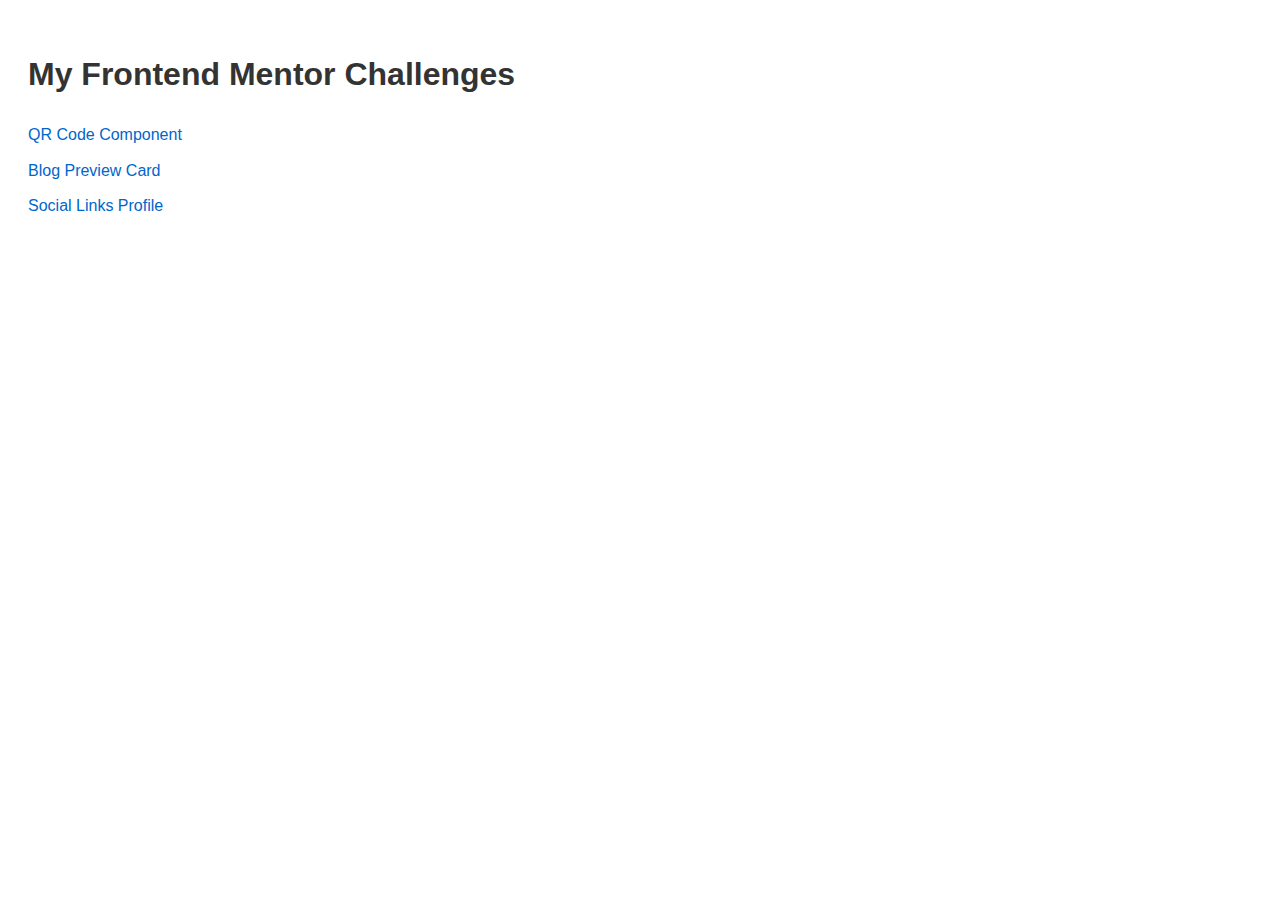
<file: index.html>
<!DOCTYPE html>
<html lang="en">
<head>
    <meta charset="UTF-8">
    <meta name="viewport" content="width=device-width, initial-scale=1.0">
    <title>Frontend Mentor Challenges</title>
    <style>
        body { font-family: Arial, sans-serif; line-height: 1.6; padding: 20px; }
        h1 { color: #333; }
        ul { list-style-type: none; padding: 0; }
        li { margin-bottom: 10px; }
        a { color: #0066cc; text-decoration: none; }
        a:hover { text-decoration: underline; }
    </style>
</head>
<body>
    <h1>My Frontend Mentor Challenges</h1>
    <ul>
        <li><a href="qr-code-component-main/">QR Code Component</a></li>
        <li><a href="blog-preview-card-main/">Blog Preview Card</a></li>
        <li><a href="social-links-profile-main/">Social Links Profile</a></li>
    </ul>
</body>
</html>
</file>
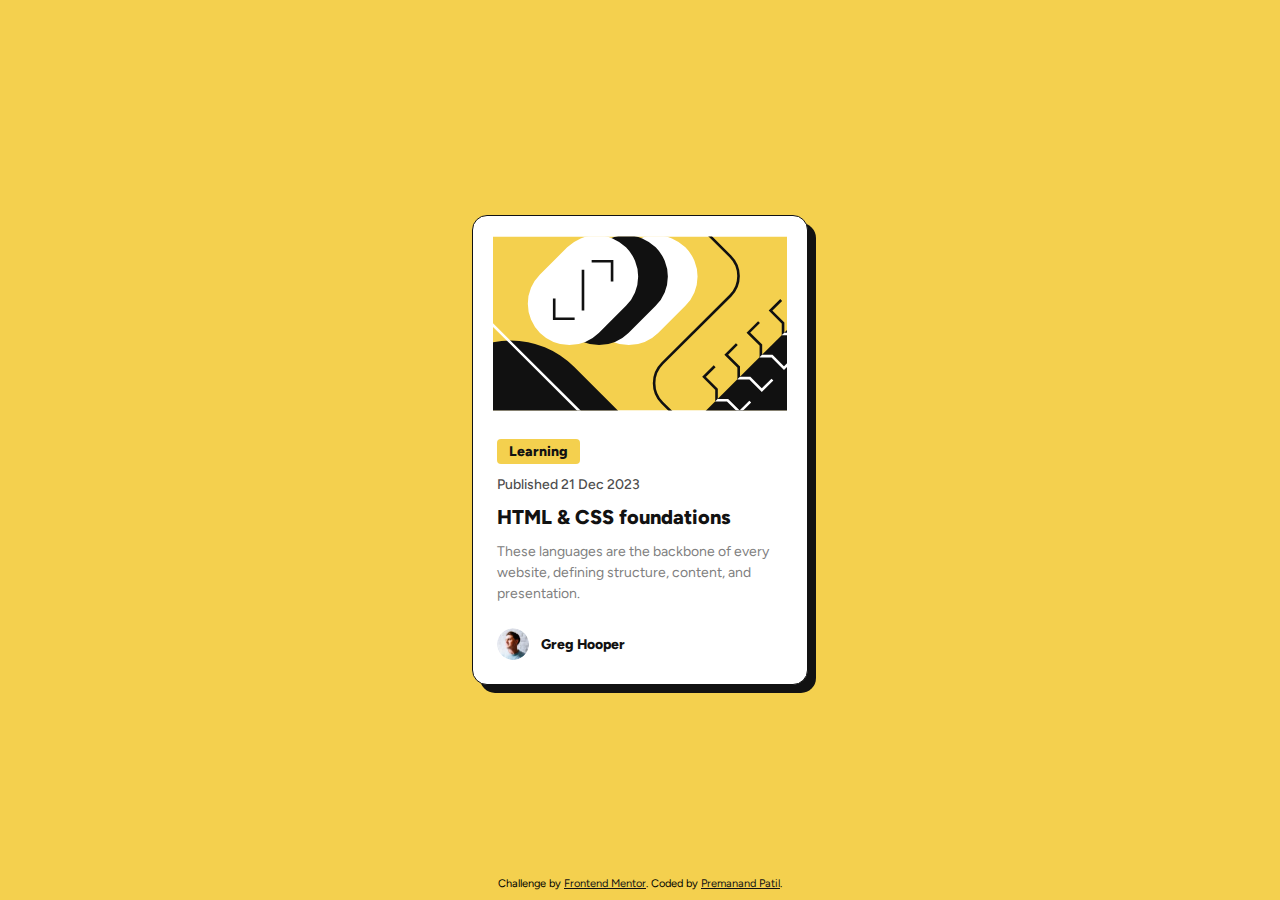
<file: blog-preview-card-main/index.html>
<!DOCTYPE html>
<html lang="en">
<head>
  <meta charset="UTF-8">
  <meta name="viewport" content="width=device-width, initial-scale=1.0">
  <link rel="icon" type="image/png" sizes="32x32" href="./assets/images/favicon-32x32.png">
  <title>Frontend Mentor | Blog preview card</title>
  <link rel="stylesheet" href="styles.css">
</head>
<body>
  <main>
    <article class="card">
      <img src="./assets/images/illustration-article.svg" alt="Article illustration" class="card-image">
      <div class="card-content">
        <span class="tag">Learning</span>
        <p class="publish-date">Published 21 Dec 2023</p>
        <h1 class="title">HTML & CSS foundations</h1>
        <p class="description">These languages are the backbone of every website, defining structure, content, and presentation.</p>
        <div class="author">
          <img src="./assets/images/image-avatar.webp" alt="Greg Hooper" class="author-image">
          <span class="author-name">Greg Hooper</span>
        </div>
      </div>
    </article>
  </main>

  <footer class="attribution">
    Challenge by <a href="https://www.frontendmentor.io?ref=challenge" target="_blank">Frontend Mentor</a>. 
    Coded by <a href="https://github.com/patilprem21">Premanand Patil</a>.
  </footer>
</body>
</html>
</file>
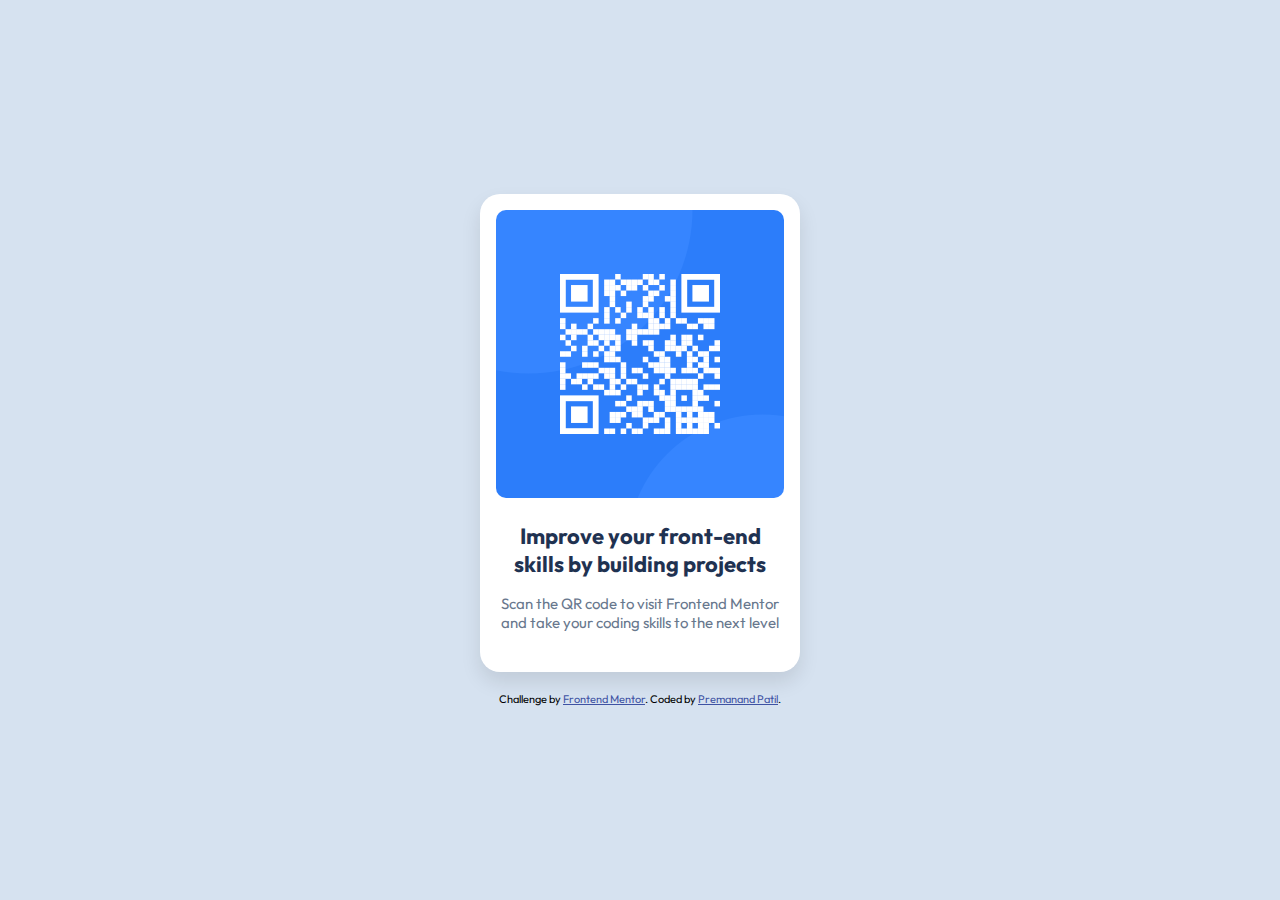
<file: qr-code-component-main/index.html>
<!DOCTYPE html>
<html lang="en">
<head>
  <meta charset="UTF-8">
  <meta name="viewport" content="width=device-width, initial-scale=1.0"> <!-- displays site properly based on user's device -->

  <link rel="icon" type="image/png" sizes="32x32" href="./images/favicon-32x32.png">
  
  <title>Frontend Mentor | QR code component</title>
  <link rel="stylesheet" href="styles.css">

  <!-- Feel free to remove these styles or customise in your own stylesheet 👍 -->
  <style>
    .attribution { font-size: 11px; text-align: center; }
    .attribution a { color: hsl(228, 45%, 44%); }
  </style>
</head>
<body>

  <main class="card">
    <img src="images/image-qr-code.png" alt="QR code" class="qr-code">
    <h1>Improve your front-end skills by building projects</h1>
    <p>Scan the QR code to visit Frontend Mentor and take your coding skills to the next level</p>
  </main>
  
  <div class="attribution">
    Challenge by <a href="https://www.frontendmentor.io?ref=challenge" target="_blank">Frontend Mentor</a>. 
    Coded by <a href="#">Premanand Patil</a>.
  </div>
</body>
</html>
</file>
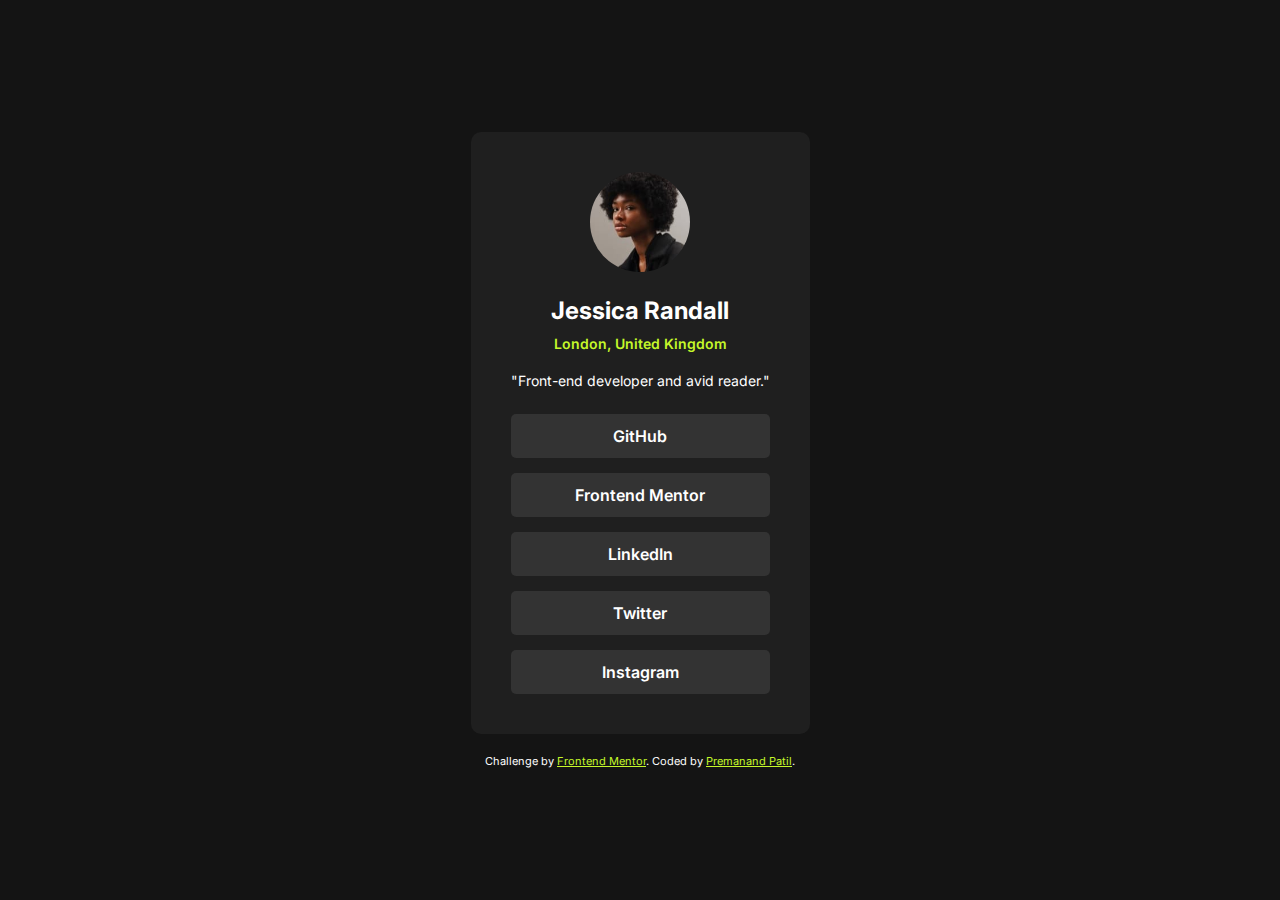
<file: social-links-profile-main/index.html>
<!DOCTYPE html>
<html lang="en">
<head>
  <meta charset="UTF-8">
  <meta name="viewport" content="width=device-width, initial-scale=1.0">
  <link rel="icon" type="image/png" sizes="32x32" href="./assets/images/favicon-32x32.png">
  <title>Frontend Mentor | Social links profile</title>
  <link rel="stylesheet" href="styles.css">
  <link href="https://fonts.googleapis.com/css2?family=Inter:wght@400;600;700&display=swap" rel="stylesheet">
</head>
<body>
  <main class="profile-card">
    <img src="./assets/images/avatar-jessica.jpeg" alt="Jessica Randall" class="profile-image">
    <h1 class="name">Jessica Randall</h1>
    <p class="location">London, United Kingdom</p>
    <p class="bio">"Front-end developer and avid reader."</p>
    <div class="social-links">
      <a href="https://github.com/patilprem21" class="social-link">GitHub</a>
      <a href="https://www.frontendmentor.io/profile/patilprem21" class="social-link">Frontend Mentor</a>
      <a href="#" class="social-link">LinkedIn</a>
      <a href="#" class="social-link">Twitter</a>
      <a href="#" class="social-link">Instagram</a>
    </div>
  </main>
  
  <footer class="attribution">
    Challenge by <a href="https://www.frontendmentor.io?ref=challenge" target="_blank">Frontend Mentor</a>. 
    Coded by <a href="#">Premanand Patil</a>.
  </footer>
</body>
</html>
</file>
<file: blog-preview-card-main/styles.css>
@import url('https://fonts.googleapis.com/css2?family=Figtree:wght@500;600;800&display=swap');

:root {
  --yellow: hsl(47, 88%, 63%);
  --white: hsl(0, 0%, 100%);
  --gray-500: hsl(0, 0%, 50%);
  --gray-700: hsl(0, 0%, 30%);
  --gray-950: hsl(0, 0%, 7%);
}

* {
  margin: 0;
  padding: 0;
  box-sizing: border-box;
}

body {
  font-family: 'Figtree', sans-serif;
  background-color: var(--yellow);
  display: flex;
  justify-content: center;
  align-items: center;
  min-height: 100vh;
  padding: 20px;
}

.card {
  background-color: var(--white);
  border-radius: 15px;
  border: 1px solid var(--gray-950);
  box-shadow: 8px 8px 0 var(--gray-950);
  max-width: 336px;
  transition: all 0.3s ease;
}

.card:hover {
  box-shadow: 16px 16px 0 var(--gray-950);
}

.card-image {
  width: 100%;
  border-radius: 15px 15px 0 0;
  padding: 20px 20px 0;
}

.card-content {
  padding: 24px;
}

.tag {
  background-color: var(--yellow);
  color: var(--gray-950);
  font-weight: 800;
  font-size: 14px;
  padding: 4px 12px;
  border-radius: 4px;
  display: inline-block;
  margin-bottom: 12px;
}

.publish-date {
  color: var(--gray-700);
  font-size: 14px;
  font-weight: 500;
  margin-bottom: 12px;
}

.title {
  color: var(--gray-950);
  font-size: 20px;
  font-weight: 800;
  margin-bottom: 12px;
}

.description {
  color: var(--gray-500);
  font-size: 14px;
  line-height: 1.5;
  margin-bottom: 24px;
}

.author {
  display: flex;
  align-items: center;
}

.author-image {
  width: 32px;
  height: 32px;
  border-radius: 50%;
  margin-right: 12px;
}

.author-name {
  color: var(--gray-950);
  font-weight: 800;
  font-size: 14px;
}

.attribution {
  font-size: 11px;
  text-align: center;
  position: absolute;
  bottom: 10px;
}

.attribution a {
  color: var(--gray-950);
}

@media (max-width: 375px) {
  .card {
    max-width: 100%;
  }
}

@media (min-width: 1440px) {
  .card {
    max-width: 384px;
  }
  
  .card-content {
    padding: 32px;
  }
  
  .title {
    font-size: 24px;
  }
  
  .description {
    font-size: 16px;
  }
}
</file>
<file: qr-code-component-main/styles.css>
@import url('https://fonts.googleapis.com/css2?family=Outfit:wght@400;700&display=swap');

* {
  margin: 0;
  padding: 0;
  box-sizing: border-box;
}

body {
  font-family: 'Outfit', sans-serif;
  background-color: hsl(212, 45%, 89%);
  min-height: 100vh;
  display: flex;
  flex-direction: column;
  align-items: center;
  justify-content: center;
}

.card {
  background-color: hsl(0, 0%, 100%);
  border-radius: 20px;
  box-shadow: 0 10px 20px rgba(0, 0, 0, 0.1);
  max-width: 320px;
  padding: 16px;
  text-align: center;
}

.qr-code {
  width: 100%;
  border-radius: 10px;
  margin-bottom: 20px;
}

h1 {
  color: hsl(218, 44%, 22%);
  font-size: 22px;
  font-weight: 700;
  margin-bottom: 16px;
}

p {
  color: hsl(216, 15%, 48%);
  font-size: 15px;
  font-weight: 400;
  margin-bottom: 24px;
}

.attribution {
  font-size: 11px;
  text-align: center;
  margin-top: 20px;
}

.attribution a {
  color: hsl(228, 45%, 44%);
}


/* Media query for desktop */
@media screen and (min-width: 1440px) {
    .card {
      width: 320px; 
    }
  
    body {
      font-size: 15px; 
    }
  }
</file>
<file: social-links-profile-main/styles.css>
:root {
    --green: hsl(75, 94%, 57%);
    --white: hsl(0, 0%, 100%);
    --grey-700: hsl(0, 0%, 20%);
    --grey-800: hsl(0, 0%, 12%);
    --grey-900: hsl(0, 0%, 8%);
  }
  
  * {
    margin: 0;
    padding: 0;
    box-sizing: border-box;
  }
  
  body {
    font-family: 'Inter', sans-serif;
    background-color: var(--grey-900);
    color: var(--white);
    display: flex;
    flex-direction: column;
    justify-content: center;
    align-items: center;
    min-height: 100vh;
    padding: 20px;
  }
  
  .profile-card {
    background-color: var(--grey-800);
    border-radius: 10px;
    padding: 30px;
    text-align: center;
    max-width: 350px;
  }
  
  .profile-image {
    width: 100px;
    height: 100px;
    border-radius: 50%;
    margin-bottom: 20px;
  }
  
  .name {
    font-size: 24px;
    font-weight: 700;
    margin-bottom: 10px;
  }
  
  .location {
    color: var(--green);
    font-size: 14px;
    font-weight: 600;
    margin-bottom: 20px;
  }
  
  .bio {
    font-size: 14px;
    margin-bottom: 25px;
  }
  
  .social-links {
    display: flex;
    flex-direction: column;
    gap: 15px;
  }
  
  .social-link {
    background-color: var(--grey-700);
    color: var(--white);
    text-decoration: none;
    padding: 12px;
    border-radius: 5px;
    font-weight: 600;
    transition: background-color 0.3s, color 0.3s;
  }
  
  .social-link:hover,
  .social-link:focus {
    background-color: var(--green);
    color: var(--grey-900);
  }
  
  .attribution {
    font-size: 11px;
    text-align: center;
    margin-top: 20px;
  }
  
  .attribution a {
    color: var(--green);
  }
  
  @media (min-width: 375px) {
    .profile-card {
      padding: 40px;
    }
  }
</file>
